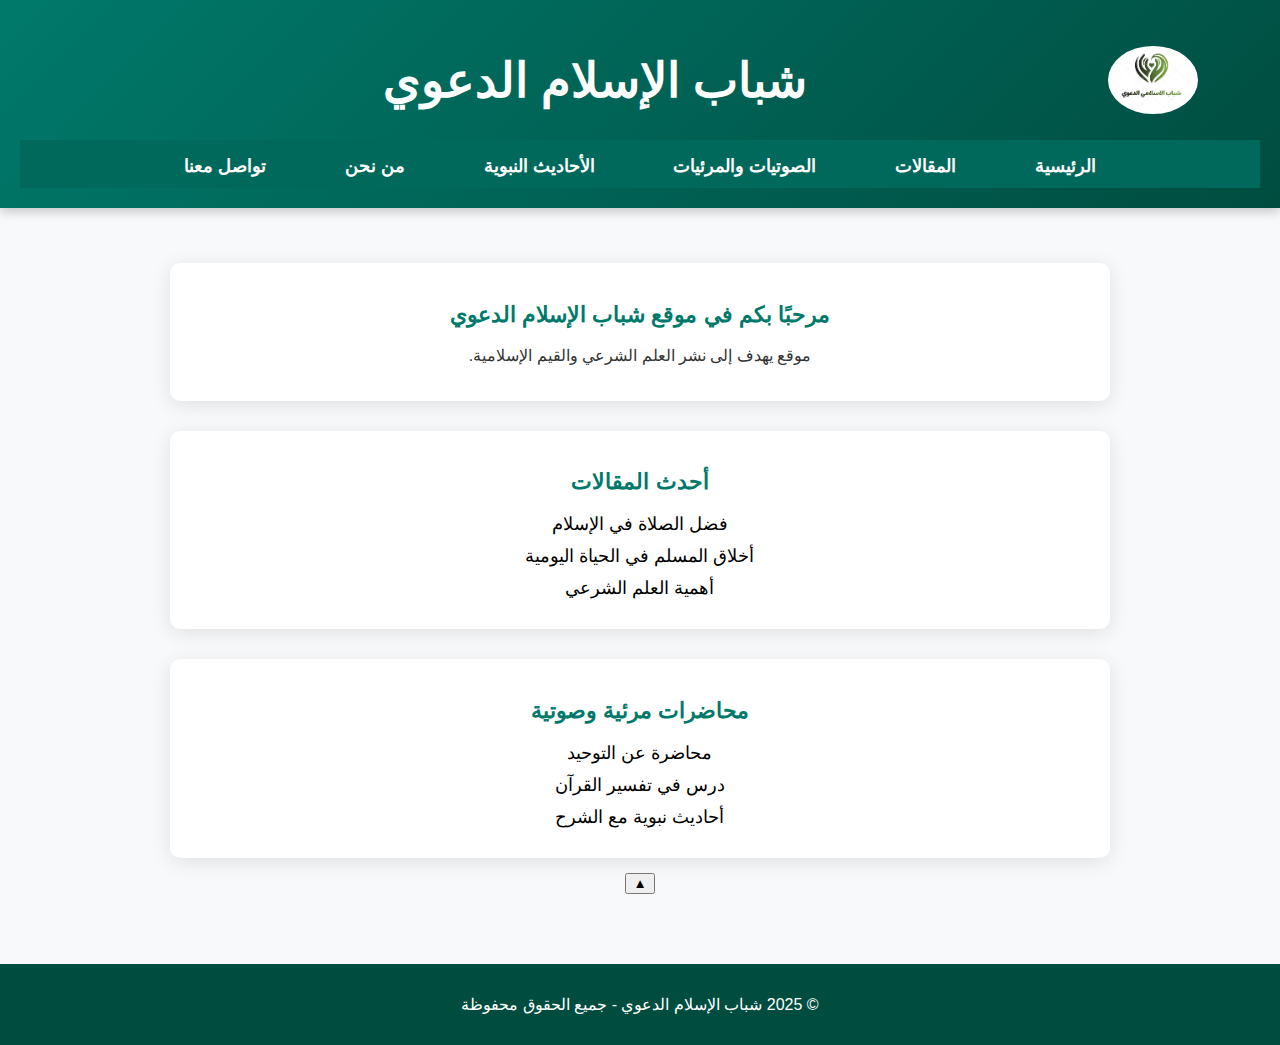
<file: index.html>
<!DOCTYPE html>
<html lang="ar">
  <head>
    <meta charset="UTF-8" />
    <meta name="viewport" content="width=device-width, initial-scale=1.0" />
    <title>شباب الإسلام الدعوي</title>
    <link rel="stylesheet" href="Css/index.css" />
  </head>
<body class="home-page">

    <header>
      <div class="header-container">
        <img src="images/logo.jpeg" alt="شباب الإسلام الدعوي" class="logo" />
        <h1>شباب الإسلام الدعوي</h1>
      </div>
      <button class="menu-toggle">☰ القائمة</button>
      <nav>
        <ul>
          <li><a href="index.html" class="active">الرئيسية</a></li>
          <li><a href="article.html">المقالات</a></li>
          <li><a href="media.html">الصوتيات والمرئيات</a></li>
          <li><a href="hadith.html">الأحاديث النبوية</a></li>
          <li><a href="about.html">من نحن</a></li>
          <li><a href="contact.html">تواصل معنا</a></li>
        </ul>
      </nav>
    </header>

    <main>
      <section>
        <h2>مرحبًا بكم في موقع شباب الإسلام الدعوي</h2>
        <p>موقع يهدف إلى نشر العلم الشرعي والقيم الإسلامية.</p>
      </section>
      <section>
        <h2>أحدث المقالات</h2>
        <ul>
          <li><a href="article.html">فضل الصلاة في الإسلام</a></li>
          <li><a href="#">أخلاق المسلم في الحياة اليومية</a></li>
          <li><a href="#">أهمية العلم الشرعي</a></li>
        </ul>
      </section>
      <section>
        <h2>محاضرات مرئية وصوتية</h2>
        <ul>
          <li><a href="#">محاضرة عن التوحيد</a></li>
          <li><a href="#">درس في تفسير القرآن</a></li>
          <li><a href="#">أحاديث نبوية مع الشرح</a></li>
        </ul>
      </section>
      <button id="scrollTopBtn">▲</button>
    </main>
    <script src="Js/index.js"></script>
    <footer>
      <p>&copy; 2025 شباب الإسلام الدعوي - جميع الحقوق محفوظة</p>
    </footer>
  </body>
</html>
</file>
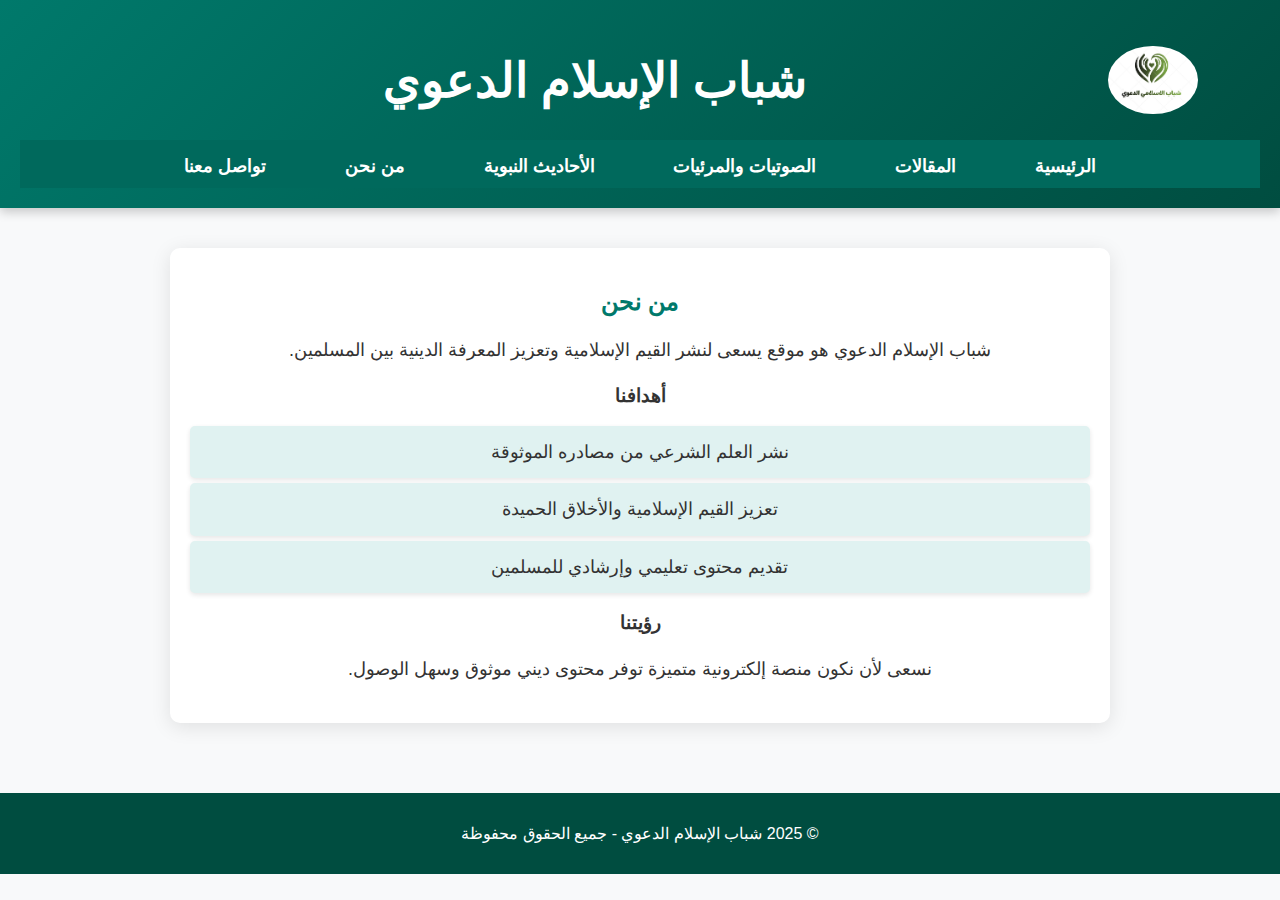
<file: about.html>
<!DOCTYPE html>
<html lang="ar">
  <head>
    <meta charset="UTF-8" />
    <meta name="viewport" content="width=device-width, initial-scale=1.0" />
    <title>من نحن - شباب الإسلام الدعوي</title>
    <link rel="stylesheet" href="Css/about.css" />
  </head>
  <body class="about-page">
    <header>
      <div class="header-container">
        <img src="images/logo.jpeg" alt="شباب الإسلام الدعوي" class="logo" />
        <h1>شباب الإسلام الدعوي</h1>
      </div>
      <button class="menu-toggle">☰ القائمة</button>

      <nav>
        <ul>
          <li><a href="index.html" class="active">الرئيسية</a></li>
          <li><a href="article.html">المقالات</a></li>
          <li><a href="media.html">الصوتيات والمرئيات</a></li>
          <li><a href="hadith.html">الأحاديث النبوية</a></li>
          <li><a href="about.html">من نحن</a></li>
          <li><a href="contact.html">تواصل معنا</a></li>
        </ul>
      </nav>
    </header>

    <main>
      <section class="content-section">
        <h2>من نحن</h2>
        <p>
          شباب الإسلام الدعوي هو موقع يسعى لنشر القيم الإسلامية وتعزيز المعرفة
          الدينية بين المسلمين.
        </p>
        <h3>أهدافنا</h3>
        <ul>
          <li>نشر العلم الشرعي من مصادره الموثوقة</li>
          <li>تعزيز القيم الإسلامية والأخلاق الحميدة</li>
          <li>تقديم محتوى تعليمي وإرشادي للمسلمين</li>
        </ul>
        <h3>رؤيتنا</h3>
        <p>
          نسعى لأن نكون منصة إلكترونية متميزة توفر محتوى ديني موثوق وسهل الوصول.
        </p>
      </section>
    </main>
    <footer>
      <p>&copy; 2025 شباب الإسلام الدعوي - جميع الحقوق محفوظة</p>
    </footer>
  </body>
</html>
</file>
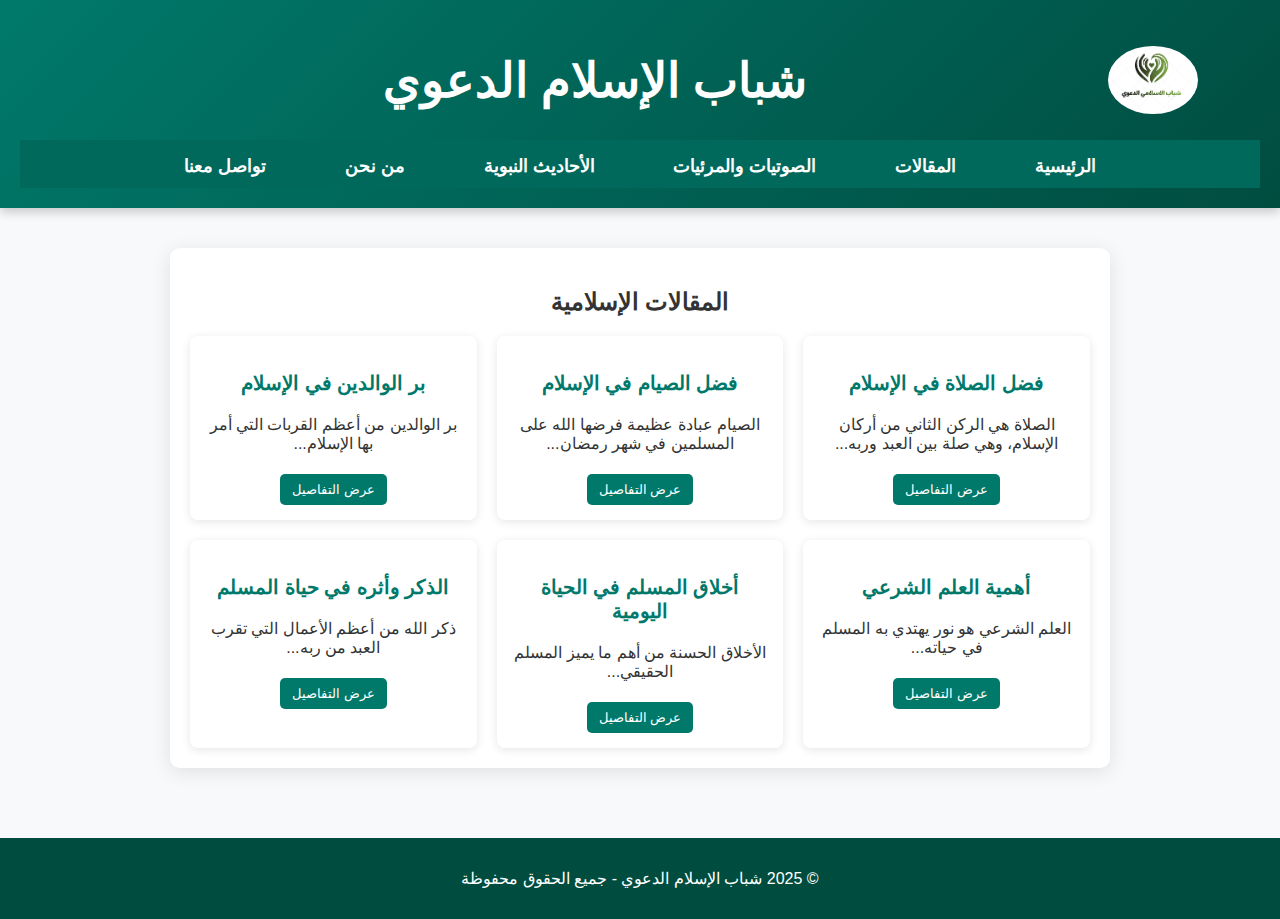
<file: article.html>
<!DOCTYPE html>
<html lang="ar">
  <head>
    <meta charset="UTF-8" />
    <meta name="viewport" content="width=device-width, initial-scale=1.0" />
    <title>المقالات - شباب الإسلام الدعوي</title>
    
    <link rel="stylesheet" href="Css/article.css" />
  </head>
  <body class="articles-page">

    <header>
      <div class="header-container">
        <img src="images/logo.jpeg" alt="شباب الإسلام الدعوي" class="logo" />
        <h1>شباب الإسلام الدعوي</h1>
      </div>
      <button class="menu-toggle">☰ القائمة</button>

      <nav>
        <ul>
          <li><a href="index.html" class="active">الرئيسية</a></li>
          <li><a href="article.html">المقالات</a></li>
          <li><a href="media.html">الصوتيات والمرئيات</a></li>
          <li><a href="hadith.html">الأحاديث النبوية</a></li>
          <li><a href="about.html">من نحن</a></li>
          <li><a href="contact.html">تواصل معنا</a></li>
        </ul>
      </nav>
    </header>

    <main>
      <section class="content-section">
        <h2>المقالات الإسلامية</h2>
        <div class="articles-grid">
            <article class="article-card">
                <h3>فضل الصلاة في الإسلام</h3>
                <p>الصلاة هي الركن الثاني من أركان الإسلام، وهي صلة بين العبد وربه...</p>
                <button class="toggle-details">عرض التفاصيل</button>
                <div class="article-details" style="display: none">
                    <p>الصلاة عماد الدين، وهي أول ما يحاسب عليه العبد يوم القيامة. وقد قال النبي ﷺ: "إن أول ما يحاسب عليه العبد يوم القيامة صلاته، فإن صلحت فقد أفلح وأنجح، وإن فسدت فقد خاب وخسر".</p>
                </div>
            </article>
    
            <article class="article-card">
                <h3>فضل الصيام في الإسلام</h3>
                <p>الصيام عبادة عظيمة فرضها الله على المسلمين في شهر رمضان...</p>
                <button class="toggle-details">عرض التفاصيل</button>
                <div class="article-details" style="display: none">
                    <p>قال رسول الله ﷺ: "من صام رمضان إيمانًا واحتسابًا غُفر له ما تقدم من ذنبه". الصيام ليس فقط الامتناع عن الطعام والشراب، بل هو تهذيب للنفس وتقوى لله.</p>
                </div>
            </article>
    
            <article class="article-card">
                <h3>بر الوالدين في الإسلام</h3>
                <p>بر الوالدين من أعظم القربات التي أمر بها الإسلام...</p>
                <button class="toggle-details">عرض التفاصيل</button>
                <div class="article-details" style="display: none">
                    <p>قال الله تعالى: (وَقَضَىٰ رَبُّكَ أَلَّا تَعۡبُدُواْ إِلَّآ إِيَّاهُ وَبِٱلۡوَٰلِدَيۡنِ إِحۡسَٰنًا) [الإسراء: 23]. بر الوالدين سبب لدخول الجنة ورضا الله.</p>
                </div>
            </article>
    
            <article class="article-card">
                <h3>أهمية العلم الشرعي</h3>
                <p>العلم الشرعي هو نور يهتدي به المسلم في حياته...</p>
                <button class="toggle-details">عرض التفاصيل</button>
                <div class="article-details" style="display: none">
                    <p>قال النبي ﷺ: "من سلك طريقًا يلتمس فيه علمًا، سهّل الله له به طريقًا إلى الجنة". طلب العلم من أعظم العبادات، وهو وسيلة لفهم الدين والعمل به.</p>
                </div>
            </article>
    
            <article class="article-card">
                <h3>أخلاق المسلم في الحياة اليومية</h3>
                <p>الأخلاق الحسنة من أهم ما يميز المسلم الحقيقي...</p>
                <button class="toggle-details">عرض التفاصيل</button>
                <div class="article-details" style="display: none">
                    <p>قال النبي ﷺ: "إنما بُعثت لأتمم مكارم الأخلاق". حسن الخلق يعكس حقيقة الإسلام ويجذب الناس إليه.</p>
                </div>
            </article>
    
            <article class="article-card">
                <h3>الذكر وأثره في حياة المسلم</h3>
                <p>ذكر الله من أعظم الأعمال التي تقرب العبد من ربه...</p>
                <button class="toggle-details">عرض التفاصيل</button>
                <div class="article-details" style="display: none">
                    <p>قال الله تعالى: (ٱلَّذِينَ ءَامَنُواْ وَتَطۡمَئِنُّ قُلُوبُهُم بِذِكۡرِ ٱللَّهِ ۗ أَلَا بِذِكۡرِ ٱللَّهِ تَطۡمَئِنُّ ٱلۡقُلُوبُ) [الرعد: 28]. الذكر سبب لحفظ القلب من الغفلة.</p>
                </div>
            </article>
        </div>
    </section>
    
    </main>
    <script src="Js/article.js"></script>
    <footer>
      <p>&copy; 2025 شباب الإسلام الدعوي - جميع الحقوق محفوظة</p>
    </footer>
  </body>
</html>
</file>
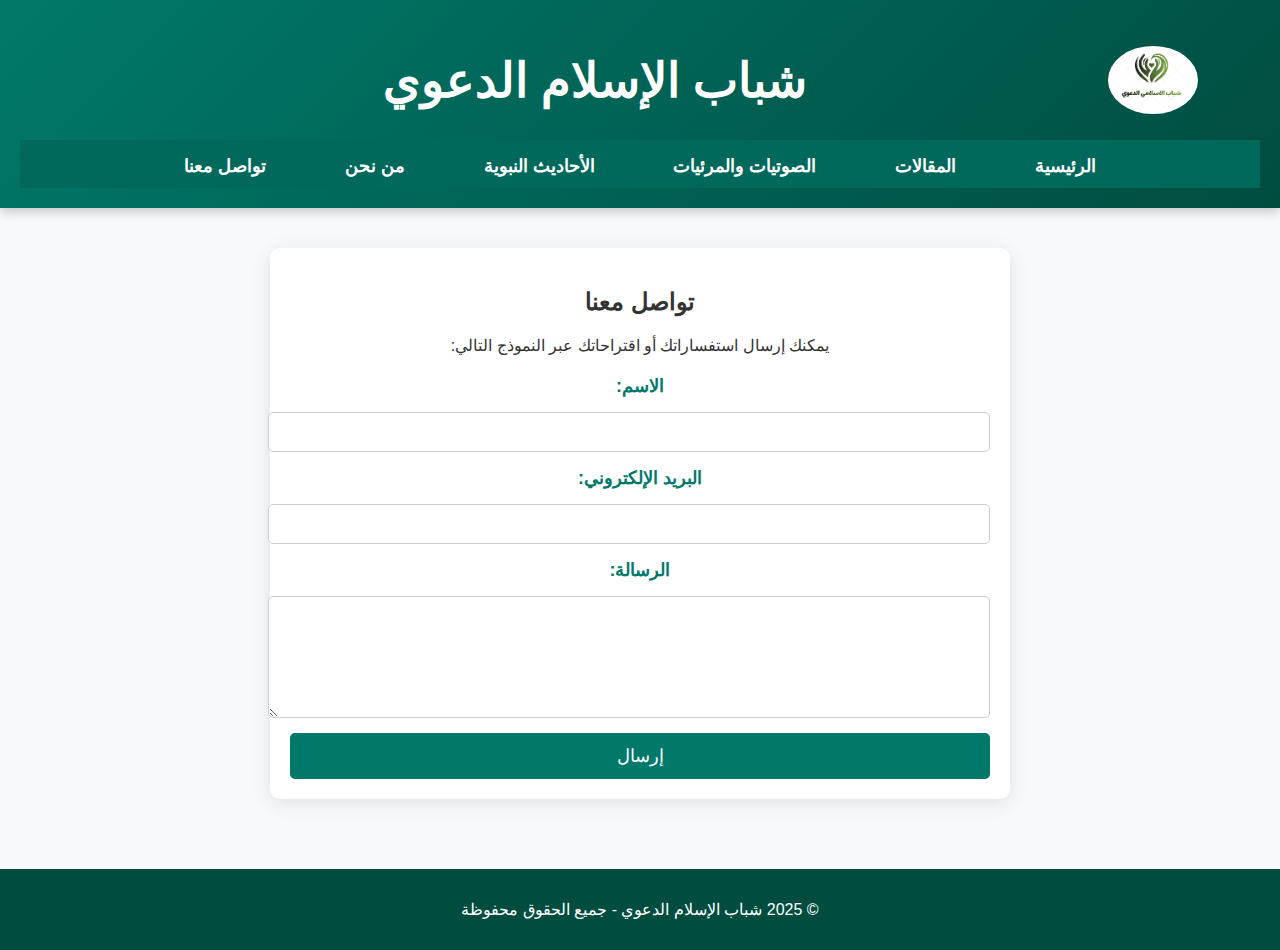
<file: contact.html>
<!DOCTYPE html>
<html lang="ar">
  <head>
    <meta charset="UTF-8" />
    <meta name="viewport" content="width=device-width, initial-scale=1.0" />
    <title>تواصل معنا - شباب الإسلام الدعوي</title>
    <link rel="stylesheet" href="Css/contact.css" />
  </head>
  <body class="contact-page">
    <header>
      <div class="header-container">
        <img src="images/logo.jpeg" alt="شباب الإسلام الدعوي" class="logo" />
        <h1>شباب الإسلام الدعوي</h1>
      </div>
      <button class="menu-toggle">☰ القائمة</button>

      <nav>
        <ul>
          <li><a href="index.html" class="active">الرئيسية</a></li>
          <li><a href="article.html">المقالات</a></li>
          <li><a href="media.html">الصوتيات والمرئيات</a></li>
          <li><a href="hadith.html">الأحاديث النبوية</a></li>
          <li><a href="about.html">من نحن</a></li>
          <li><a href="contact.html">تواصل معنا</a></li>
        </ul>
      </nav>
    </header>

    <main>
      <section class="content-section">
        <h2>تواصل معنا</h2>
        <p>يمكنك إرسال استفساراتك أو اقتراحاتك عبر النموذج التالي:</p>
        <form action="#" method="POST" class="contact-form">
          <label for="name">الاسم:</label>
          <input type="text" id="name" name="name" required />

          <label for="email">البريد الإلكتروني:</label>
          <input type="email" id="email" name="email" required />

          <label for="message">الرسالة:</label>
          <textarea id="message" name="message" rows="5" required></textarea>

          <button type="submit">إرسال</button>
        </form>
      </section>
    </main>
    <footer>
      <p>&copy; 2025 شباب الإسلام الدعوي - جميع الحقوق محفوظة</p>
    </footer>
  </body>
</html>
</file>
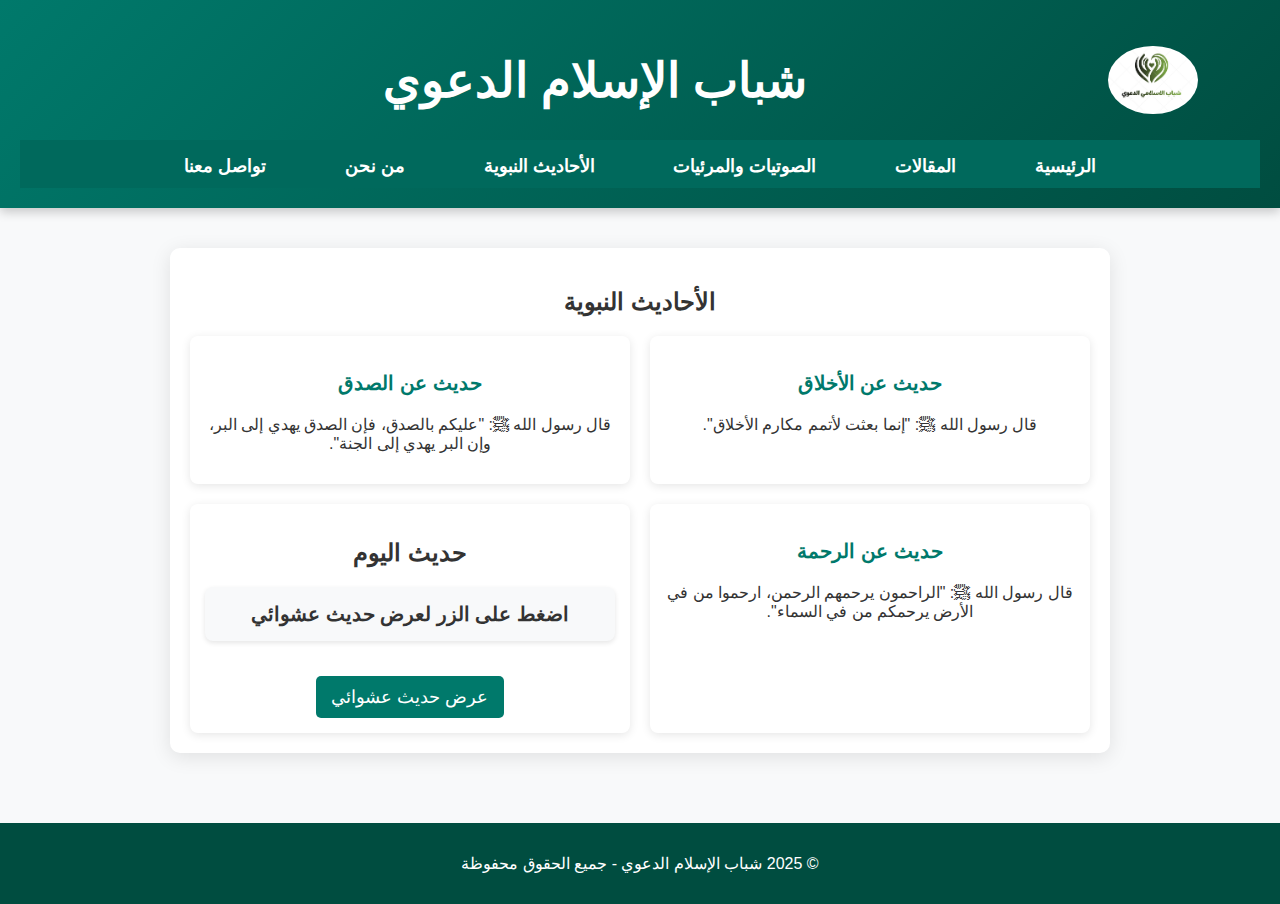
<file: hadith.html>
<!DOCTYPE html>
<html lang="ar">
  <head>
    <meta charset="UTF-8" />
    <meta name="viewport" content="width=device-width, initial-scale=1.0" />
    <title>الأحاديث النبوية - شباب الإسلام الدعوي</title>
    <link rel="stylesheet" href="Css/hadith.css" />
  </head>
  <body class="hadith-page">

    <header>
      <div class="header-container">
          <img src="images/logo.jpeg" alt="شباب الإسلام الدعوي" class="logo" />
          <h1>شباب الإسلام الدعوي</h1>
      </div>
      <button class="menu-toggle">☰ القائمة</button>

      <nav>
          <ul>
              <li><a href="index.html" class="active">الرئيسية</a></li>
              <li><a href="article.html">المقالات</a></li>
              <li><a href="media.html">الصوتيات والمرئيات</a></li>
              <li><a href="hadith.html">الأحاديث النبوية</a></li>
              <li><a href="about.html">من نحن</a></li>
              <li><a href="contact.html">تواصل معنا</a></li>
          </ul>
      </nav>
  </header>
  
    <main>
      <section class="content-section">
        <h2>الأحاديث النبوية</h2>
        <div class="hadiths-list">
          <article class="hadith-card">
            <h3>حديث عن الأخلاق</h3>
            <p>قال رسول الله ﷺ: "إنما بعثت لأتمم مكارم الأخلاق".</p>
          </article>
          <article class="hadith-card">
            <h3>حديث عن الصدق</h3>
            <p>
              قال رسول الله ﷺ: "عليكم بالصدق، فإن الصدق يهدي إلى البر، وإن البر
              يهدي إلى الجنة".
            </p>
          </article>
          <article class="hadith-card">
            <h3>حديث عن الرحمة</h3>
            <p>
              قال رسول الله ﷺ: "الراحمون يرحمهم الرحمن، ارحموا من في الأرض
              يرحمكم من في السماء".
            </p>
          </article>
          <section class="hadith-card">
            <h2>حديث اليوم</h2>
            <p id="hadith-text">اضغط على الزر لعرض حديث عشوائي</p>
            <button id="random-hadith-btn">عرض حديث عشوائي</button>
          </section>
        </div>
      </section>
    </main>
    <script src="Js/hadith.js"></script>
    <footer>
      <p>&copy; 2025 شباب الإسلام الدعوي - جميع الحقوق محفوظة</p>
    </footer>
  </body>
</html>
</file>
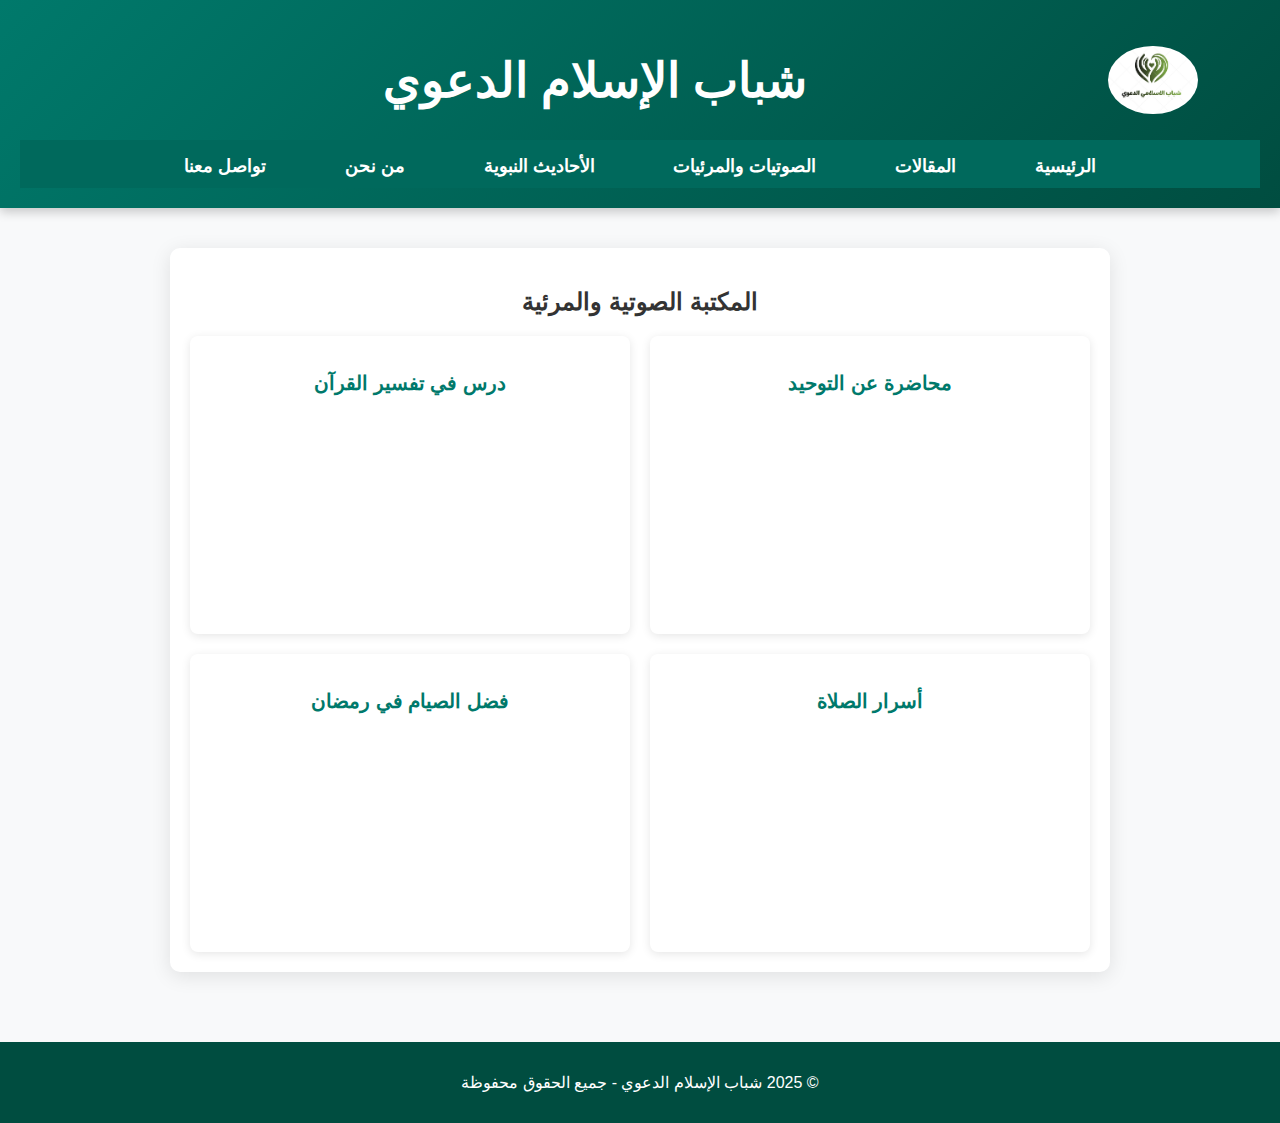
<file: media.html>
<!DOCTYPE html>
<html lang="ar">
  <head>
    <meta charset="UTF-8" />
    <meta name="viewport" content="width=device-width, initial-scale=1.0" />
    <title>الصوتيات والمرئيات - شباب الإسلام الدعوي</title>
    <link rel="stylesheet" href="Css/media.css" />
  </head>
  <body class="media-page">
    <header>
      <div class="header-container">
        <img src="images/logo.jpeg" alt="شباب الإسلام الدعوي" class="logo" />
        <h1>شباب الإسلام الدعوي</h1>
      </div>
      <button class="menu-toggle">☰ القائمة</button>

      <nav>
        <ul>
          <li><a href="index.html" class="active">الرئيسية</a></li>
          <li><a href="article.html">المقالات</a></li>
          <li><a href="media.html">الصوتيات والمرئيات</a></li>
          <li><a href="hadith.html">الأحاديث النبوية</a></li>
          <li><a href="about.html">من نحن</a></li>
          <li><a href="contact.html">تواصل معنا</a></li>
        </ul>
      </nav>
    </header>

    <main>
      <section class="content-section">
        <h2>المكتبة الصوتية والمرئية</h2>
        <div class="media-grid">
          <div class="media-card">
            <h3>محاضرة عن التوحيد</h3>
            <iframe
              width="330"
              height="200"
              src="https://www.youtube.com/embed/6zTDUaz2RAo?si=w2yUbqt4QqblS99i"
              title="YouTube video player"
              frameborder="0"
              allow="accelerometer; autoplay; clipboard-write; encrypted-media; gyroscope; picture-in-picture; web-share"
              referrerpolicy="strict-origin-when-cross-origin"
              allowfullscreen
            ></iframe>
          </div>
          <div class="media-card">
            <h3>درس في تفسير القرآن</h3>
            <iframe
              width="330"
              height="200"
              src="https://www.youtube.com/embed/oYOGxhaGJjU?si=HIgrQpwfNJABjyhF"
              title="YouTube video player"
              frameborder="0"
              allow="accelerometer; autoplay; clipboard-write; encrypted-media; gyroscope; picture-in-picture; web-share"
              referrerpolicy="strict-origin-when-cross-origin"
              allowfullscreen
            ></iframe>
          </div>
          <div class="media-card">
            <h3>أسرار الصلاة</h3>
            <iframe
              width="330"
              height="200"
              src="https://www.youtube.com/embed/vtWBaysJygE?si=bkjujTfqNICeDsfV"
              title="YouTube video player"
              frameborder="0"
              allow="accelerometer; autoplay; clipboard-write; encrypted-media; gyroscope; picture-in-picture; web-share"
              referrerpolicy="strict-origin-when-cross-origin"
              allowfullscreen
            ></iframe>
          </div>
          <div class="media-card">
            <h3>فضل الصيام في رمضان</h3>
            <iframe
              width="330"
              height="200"
              src="https://www.youtube.com/embed/jqIRarql50I?si=OQwxo6FL3mW7jo5W"
              title="YouTube video player"
              frameborder="0"
              allow="accelerometer; autoplay; clipboard-write; encrypted-media; gyroscope; picture-in-picture; web-share"
              referrerpolicy="strict-origin-when-cross-origin"
              allowfullscreen
            ></iframe>
          </div>
        </div>
      </section>
      <script src="Js/media.js"></script>
    </main>
    <footer>
      <p>&copy; 2025 شباب الإسلام الدعوي - جميع الحقوق محفوظة</p>
    </footer>
  </body>
</html>
</file>
<file: Css/index.css>
body {
  font-family: "Tajawal", sans-serif;
  margin: 0;
  padding: 0;
  background-color: #f8f9fa;
  color: #333;
  direction: rtl;
  text-align: right;
}


header {
  background: linear-gradient(135deg, #00796b, #004d40);
  color: white;
  padding: 20px;
  text-align: center;
  font-size: 24px;
  font-weight: bold;
  box-shadow: 0 4px 10px rgba(0, 0, 0, 0.2);
}

.header-container {
  display: flex;
  align-items: center;
  justify-content: space-between;
  width: 90%;
  margin: 0 auto;
}

.logo {
  width: 90px;
  height: auto;
  border-radius: 50%;
}

.header-container h1 {
  flex: 1;
  text-align: center;
}

nav {
  background: #00695c;
  text-align: center;
  padding: 10px 0;
}

nav ul {
  list-style: none;
  padding: 0;
  margin: 0;
}

nav ul li {
  display: inline;
  margin: 0 20px;
}

nav ul li a {
  color: white;
  text-decoration: none;
  font-size: 18px;
  padding: 8px 16px;
  border-radius: 10px;
  transition: all 0.3s ease-in-out, color 0.3s ease-in-out;
}


nav ul li a:hover {
  color: #b2dfdb;
  background-color: #09201e;
  padding: 8px 16px;
  border-radius: 10px;
  box-shadow: 0 2px 10px rgba(0, 0, 0, 0.2);
  transform: scale(1.05);
}


main {
  padding: 40px;
  display: flex;
  flex-direction: column;
  align-items: center;
}

section {
  background: white;
  padding: 20px;
  margin: 15px 0;
  border-radius: 10px;
  box-shadow: 0 4px 20px rgba(0, 0, 0, 0.1);
  width: 80%;
  max-width: 900px;
  text-align: center;
}
main > section > ul {
  list-style: none; 
  padding: 0; 
  margin: 0; 
}

main > section > ul > li > a {
  text-decoration: none;
  color: black;
  font-size: 18px;
  
}
main > section > ul > li  {
margin: 10px;
  
}
h2 {
  color: #00796b;
  font-size: 22px;
}

footer {
  background: #004d40;
  color: white;
  text-align: center;
  padding: 15px 0;
  font-size: 16px;
  margin-top: 30px;
}
.logo {
  width: 90px; 
  height: auto;
  border-radius: 50%; 
  display: flex;
}

@media (max-width: 768px) {
  .header-container {
      flex-direction: column;
      text-align: center;
  }

  .logo {
      width: 70px;
  }

  .header-container h1 {
      font-size: 20px;
  }

  nav ul {
      display: flex;
      flex-direction: column;
      padding: 10px 0;
  }

  nav ul li {
      margin: 10px 0;
  }
}


@media (max-width: 768px) {
  section {
      width: 95%;
      margin: 10px auto;
  }

  h2 {
      font-size: 22px;
      text-align: center;
  }

  p {
      font-size: 16px;
      text-align: justify;
  }

  button {
      padding: 8px 12px;
      font-size: 16px;
  }
}


.menu-toggle {
  display: none;
  background-color: #00796b;
  color: white;
  font-size: 18px;
  padding: 10px;
  border: none;
  cursor: pointer;
  width: 100%;
  
}

@media (max-width: 600px) {
  .menu-toggle {
      display: block;
  }

  nav ul {
      display: none;
      flex-direction: column;
      background: #00695c;
      padding: 10px;
  }

  nav ul.active {
      display: flex;
  }
}
</file>
<file: Css/about.css>
body {
  font-family: "Tajawal", sans-serif;
  margin: 0;
  padding: 0;
  background-color: #f8f9fa;
  color: #333;
  direction: rtl;
  text-align: right;
}

header {
  background: linear-gradient(135deg, #00796b, #004d40);
  color: white;
  padding: 20px;
  text-align: center;
  font-size: 24px;
  font-weight: bold;
  box-shadow: 0 4px 10px rgba(0, 0, 0, 0.2);
}

.header-container {
  display: flex;
  align-items: center;
  justify-content: space-between;
  width: 90%;
  margin: 0 auto;
}

.logo {
  width: 90px;
  height: auto;
  border-radius: 50%;
}

.header-container h1 {
  flex: 1;
  text-align: center;
}

nav {
  background: #00695c;
  text-align: center;
  padding: 10px 0;
}

nav ul {
  list-style: none;
  padding: 0;
  margin: 0;
}

nav ul li {
  display: inline;
  margin: 0 20px;
}

nav ul li a {
  color: white;
  text-decoration: none;
  font-size: 18px;
  padding: 8px 16px;
  border-radius: 10px;
  transition: all 0.3s ease-in-out, color 0.3s ease-in-out;
}


nav ul li a:hover {
  color: #b2dfdb;
  background-color: #09201e;
  padding: 8px 16px;
  border-radius: 10px;
  box-shadow: 0 2px 10px rgba(0, 0, 0, 0.2);
  transform: scale(1.05);
}

main {
  padding: 40px;
  display: flex;
  flex-direction: column;
  align-items: center;
}

.content-section {
  width: 80%;
  max-width: 900px;
  background: white;
  padding: 20px;
  border-radius: 10px;
  box-shadow: 0 4px 20px rgba(0, 0, 0, 0.1);
  text-align: center;
}

.content-section h2 {
  color: #00796b;
  font-size: 24px;
  margin-bottom: 15px;
}

.content-section p,
.content-section ul {
  font-size: 18px;
  line-height: 1.8;
}

.content-section ul {
  list-style: none;
  padding: 0;
}

.content-section ul li {
  background: #e0f2f1;
  padding: 10px;
  margin: 5px 0;
  border-radius: 5px;
  box-shadow: 0 2px 5px rgba(0, 0, 0, 0.1);
}

footer {
  background: #004d40;
  color: white;
  text-align: center;
  padding: 15px 0;
  font-size: 16px;
  margin-top: 30px;
}

@media (max-width: 768px) {
  .header-container {
    flex-direction: column;
    text-align: center;
  }

  .logo {
    width: 70px;
  }

  .header-container h1 {
    font-size: 20px;
  }

  nav ul {
    display: flex;
    flex-direction: column;
    padding: 10px 0;
  }

  nav ul li {
    margin: 10px 0;
  }
}


@media (max-width: 768px) {
  section {
    width: 95%;
    margin: 10px auto;
  }

  h2 {
    font-size: 22px;
    text-align: center;
  }

  p {
    font-size: 16px;
    text-align: justify;
  }

  button {
    padding: 8px 12px;
    font-size: 16px;
  }
}


.menu-toggle {
  display: none;
  background-color: #00796b;
  color: white;
  font-size: 18px;
  padding: 10px;
  border: none;
  cursor: pointer;
  width: 100%;
}

@media (max-width: 600px) {
  .menu-toggle {
    display: block;
  }

  nav ul {
    display: none;
    flex-direction: column;
    background: #00695c;
    padding: 10px;
  }

  nav ul.active {
    display: flex;
  }
}
</file>
<file: Css/article.css>
body {
  font-family: "Tajawal", sans-serif;
  margin: 0;
  padding: 0;
  background-color: #f8f9fa;
  color: #333;
  direction: rtl;
  text-align: right;
}
header {
  background: linear-gradient(135deg, #00796b, #004d40);
  color: white;
  padding: 20px;
  text-align: center;
  font-size: 24px;
  font-weight: bold;
  box-shadow: 0 4px 10px rgba(0, 0, 0, 0.2);
}

.header-container {
  display: flex;
  align-items: center;
  justify-content: space-between;
  width: 90%;
  margin: 0 auto;
}

.logo {
  width: 90px;
  height: auto;
  border-radius: 50%;
}

.header-container h1 {
  flex: 1;
  text-align: center;
}

nav {
  background: #00695c;
  text-align: center;
  padding: 10px 0;
}

nav ul {
  list-style: none;
  padding: 0;
  margin: 0;
}

nav ul li {
  display: inline;
  margin: 0 20px;
}

nav ul li a {
  color: white;
  text-decoration: none;
  font-size: 18px;
  padding: 8px 16px;
  border-radius: 10px;
  transition: all 0.3s ease-in-out, color 0.3s ease-in-out;
}


nav ul li a:hover {
  color: #b2dfdb;
  background-color: #09201e;
  padding: 8px 16px;
  border-radius: 10px;
  box-shadow: 0 2px 10px rgba(0, 0, 0, 0.2);
  transform: scale(1.05);
}

main {
  padding: 40px;
  display: flex;
  flex-direction: column;
  align-items: center;
}

.content-section {
  width: 80%;
  max-width: 900px;
  background: white;
  padding: 20px;
  border-radius: 10px;
  box-shadow: 0 4px 20px rgba(0, 0, 0, 0.1);
  text-align: center;
}

.articles-grid {
  display: grid;
  grid-template-columns: repeat(auto-fit, minmax(250px, 1fr));
  gap: 20px;
  margin-top: 20px;
}

.article-card {
  background: #ffffff;
  padding: 15px;
  border-radius: 8px;
  box-shadow: 0 2px 10px rgba(0, 0, 0, 0.1);
  transition: transform 0.3s ease;
}

.article-card:hover {
  transform: translateY(-5px);
}

.article-card h3 {
  color: #00796b;
  font-size: 20px;
}

.read-more {
  display: inline-block;
  margin-top: 10px;
  padding: 8px 15px;
  background: #00796b;
  color: white;
  border-radius: 5px;
  text-decoration: none;
  transition: all 0.3s ease;
}

.read-more:hover {
  background: #004d40;
}

footer {
  background: #004d40;
  color: white;
  text-align: center;
  padding: 15px 0;
  font-size: 16px;
  margin-top: 30px;
}
.article-details {
  background-color: #f8f9fa;
  padding: 10px;
  border-radius: 5px;
  margin-top: 10px;
  display: none;
}

.toggle-details {
  background-color: #00796b;
  color: white;
  border: none;
  padding: 8px 12px;
  margin-top: 5px;
  cursor: pointer;
  border-radius: 5px;
  transition: all 0.3s ease;
}

.toggle-details:hover {
  background-color: #004d40;
}/* ✅ تحسين الهيدر في الشاشات الصغيرة */
@media (max-width: 768px) {
  .header-container {
      flex-direction: column;
      text-align: center;
  }

  .logo {
      width: 70px;
  }

  .header-container h1 {
      font-size: 20px;
  }

  nav ul {
      display: flex;
      flex-direction: column;
      padding: 10px 0;
  }

  nav ul li {
      margin: 10px 0;
  }
}


@media (max-width: 768px) {
  section {
      width: 95%;
      margin: 10px auto;
  }

  h2 {
      font-size: 22px;
      text-align: center;
  }

  p {
      font-size: 16px;
      text-align: justify;
  }

  button {
      padding: 8px 12px;
      font-size: 16px;
  }
}


.menu-toggle {
  display: none;
  background-color: #00796b;
  color: white;
  font-size: 18px;
  padding: 10px;
  border: none;
  cursor: pointer;
  width: 100%;
}

@media (max-width: 600px) {
  .menu-toggle {
      display: block;
  }

  nav ul {
      display: none;
      flex-direction: column;
      background: #00695c;
      padding: 10px;
  }

  nav ul.active {
      display: flex;
  }
}
</file>
<file: Css/contact.css>
body {
  font-family: "Tajawal", sans-serif;
  margin: 0;
  padding: 0;
  background-color: #f8f9fa;
  color: #333;
  direction: rtl;
  text-align: right;
}

header {
  background: linear-gradient(135deg, #00796b, #004d40);
  color: white;
  padding: 20px;
  text-align: center;
  font-size: 24px;
  font-weight: bold;
  box-shadow: 0 4px 10px rgba(0, 0, 0, 0.2);
}

.header-container {
  display: flex;
  align-items: center;
  justify-content: space-between;
  width: 90%;
  margin: 0 auto;
}

.logo {
  width: 90px;
  height: auto;
  border-radius: 50%;
}

.header-container h1 {
  flex: 1;
  text-align: center;
}

nav {
  background: #00695c;
  text-align: center;
  padding: 10px 0;
}

nav ul {
  list-style: none;
  padding: 0;
  margin: 0;
}

nav ul li {
  display: inline;
  margin: 0 20px;
}

nav ul li a {
  color: white;
  text-decoration: none;
  font-size: 18px;
  padding: 8px 16px;
  border-radius: 10px;
  transition: all 0.3s ease-in-out, color 0.3s ease-in-out;
}


nav ul li a:hover {
  color: #b2dfdb;
  background-color: #09201e;
  padding: 8px 16px;
  border-radius: 10px;
  box-shadow: 0 2px 10px rgba(0, 0, 0, 0.2);
  transform: scale(1.05);
}


main {
  padding: 40px;
  display: flex;
  flex-direction: column;
  align-items: center;
}

.content-section {
  width: 80%;
  max-width: 700px;
  background: white;
  padding: 20px;
  border-radius: 10px;
  box-shadow: 0 4px 20px rgba(0, 0, 0, 0.1);
  text-align: center;
}

.contact-form {
  display: flex;
  flex-direction: column;
  gap: 15px;
  margin-top: 20px;
}

.contact-form label {
  font-size: 18px;
  font-weight: bold;
  color: #00796b;
}

.contact-form input,
.contact-form textarea {
  width: 100%;
  padding: 10px;
  border: 1px solid #ccc;
  border-radius: 5px;
  font-size: 16px;
}

.contact-form textarea {
  resize: vertical;
  min-height: 100px;
}

.contact-form button {
  background: #00796b;
  color: white;
  border: none;
  padding: 12px;
  font-size: 18px;
  border-radius: 5px;
  cursor: pointer;
  transition: all 0.3s ease;
}

.contact-form button:hover {
  background: #004d40;
}

footer {
  background: #004d40;
  color: white;
  text-align: center;
  padding: 15px 0;
  font-size: 16px;
  margin-top: 30px;
}

@media (max-width: 768px) {
  .header-container {
      flex-direction: column;
      text-align: center;
  }

  .logo {
      width: 70px;
  }

  .header-container h1 {
      font-size: 20px;
  }

  nav ul {
      display: flex;
      flex-direction: column;
      padding: 10px 0;
  }

  nav ul li {
      margin: 10px 0;
  }
}


@media (max-width: 768px) {
  section {
      width: 95%;
      margin: 10px auto;
  }

  h2 {
      font-size: 22px;
      text-align: center;
  }

  p {
      font-size: 16px;
      text-align: justify;
  }

  button {
      padding: 8px 12px;
      font-size: 16px;
  }
}


.menu-toggle {
  display: none;
  background-color: #00796b;
  color: white;
  font-size: 18px;
  padding: 10px;
  border: none;
  cursor: pointer;
  width: 100%;
}

@media (max-width: 600px) {
  .menu-toggle {
      display: block;
  }

  nav ul {
      display: none;
      flex-direction: column;
      background: #00695c;
      padding: 10px;
  }

  nav ul.active {
      display: flex;
  }
}
</file>
<file: Css/hadith.css>
body {
  font-family: "Tajawal", sans-serif;
  margin: 0;
  padding: 0;
  background-color: #f8f9fa;
  color: #333;
  direction: rtl;
  text-align: right;
}

header {
  background: linear-gradient(135deg, #00796b, #004d40);
  color: white;
  padding: 20px;
  text-align: center;
  font-size: 24px;
  font-weight: bold;
  box-shadow: 0 4px 10px rgba(0, 0, 0, 0.2);
}

.header-container {
  display: flex;
  align-items: center;
  justify-content: space-between;
  width: 90%;
  margin: 0 auto;
}

.logo {
  width: 90px;
  height: auto;
  border-radius: 50%;
}

.header-container h1 {
  flex: 1;
  text-align: center;
}

nav {
  background: #00695c;
  text-align: center;
  padding: 10px 0;
}

nav ul {
  list-style: none;
  padding: 0;
  margin: 0;
}

nav ul li {
  display: inline;
  margin: 0 20px;
}

nav ul li a {
  color: white;
  text-decoration: none;
  font-size: 18px;
  padding: 8px 16px;
  border-radius: 10px;
  transition: all 0.3s ease-in-out, color 0.3s ease-in-out;
}


nav ul li a:hover {
  color: #b2dfdb;
  background-color: #09201e;
  padding: 8px 16px;
  border-radius: 10px;
  box-shadow: 0 2px 10px rgba(0, 0, 0, 0.2);
  transform: scale(1.05);
}


main {
  padding: 40px;
  display: flex;
  flex-direction: column;
  align-items: center;
}

.content-section {
  width: 80%;
  max-width: 900px;
  background: white;
  padding: 20px;
  border-radius: 10px;
  box-shadow: 0 4px 20px rgba(0, 0, 0, 0.1);
  text-align: center;
}

.hadiths-list {
  display: grid;
  grid-template-columns: repeat(auto-fit, minmax(300px, 1fr));
  gap: 20px;
  margin-top: 20px;
}

.hadith-card {
  background: #ffffff;
  padding: 15px;
  border-radius: 8px;
  box-shadow: 0 2px 10px rgba(0, 0, 0, 0.1);
  transition: transform 0.3s ease;
  text-align: center;
}

.hadith-card:hover {
  transform: translateY(-5px);
  background-color: #e0f2f1;
}

.hadith-card h3 {
  color: #00796b;
  font-size: 20px;
}

footer {
  background: #004d40;
  color: white;
  text-align: center;
  padding: 15px 0;
  font-size: 16px;
  margin-top: 30px;
}
#random-hadith-btn {
  background-color: #00796b;
  color: white;
  border: none;
  padding: 10px 15px;
  font-size: 18px;
  border-radius: 5px;
  cursor: pointer;
  transition: all 0.3s ease;
  margin-top: 15px;
}

#random-hadith-btn:hover {
  background-color: #004d40;
}

#hadith-text {
  font-size: 20px;
  font-weight: bold;
  color: #333;
  background: #f8f9fa;
  padding: 15px;
  border-radius: 8px;
  box-shadow: 0 2px 5px rgba(0, 0, 0, 0.1);
  text-align: center;
  margin-top: 10px;
}

@media (max-width: 768px) {
  .header-container {
      flex-direction: column;
      text-align: center;
  }

  .logo {
      width: 70px;
  }

  .header-container h1 {
      font-size: 20px;
  }

  nav ul {
      display: flex;
      flex-direction: column;
      padding: 10px 0;
  }

  nav ul li {
      margin: 10px 0;
  }
}


@media (max-width: 768px) {
  section {
      width: 95%;
      margin: 10px auto;
  }

  h2 {
      font-size: 22px;
      text-align: center;
  }

  p {
      font-size: 16px;
      text-align: justify;
  }

  button {
      padding: 8px 12px;
      font-size: 16px;
  }
}


.menu-toggle {
  display: none;
  background-color: #00796b;
  color: white;
  font-size: 18px;
  padding: 10px;
  border: none;
  cursor: pointer;
  width: 100%;
}

@media (max-width: 600px) {
  .menu-toggle {
      display: block;
  }

  nav ul {
      display: none;
      flex-direction: column;
      background: #00695c;
      padding: 10px;
  }

  nav ul.active {
      display: flex;
  }
}
</file>
<file: Css/media.css>
body {
  font-family: "Tajawal", sans-serif;
  margin: 0;
  padding: 0;
  background-color: #f8f9fa;
  color: #333;
  direction: rtl;
  text-align: right;
}

header {
  background: linear-gradient(135deg, #00796b, #004d40);
  color: white;
  padding: 20px;
  text-align: center;
  font-size: 24px;
  font-weight: bold;
  box-shadow: 0 4px 10px rgba(0, 0, 0, 0.2);
}

.header-container {
  display: flex;
  align-items: center;
  justify-content: space-between;
  width: 90%;
  margin: 0 auto;
}

.logo {
  width: 90px;
  height: auto;
  border-radius: 50%;
}

.header-container h1 {
  flex: 1;
  text-align: center;
}

nav {
  background: #00695c;
  text-align: center;
  padding: 10px 0;
}

nav ul {
  list-style: none;
  padding: 0;
  margin: 0;
}

nav ul li {
  display: inline;
  margin: 0 20px;
}

nav ul li a {
  color: white;
  text-decoration: none;
  font-size: 18px;
  padding: 8px 16px;
  border-radius: 10px;
  transition: all 0.3s ease-in-out, color 0.3s ease-in-out;
}


nav ul li a:hover {
  color: #b2dfdb;
  background-color: #09201e;
  padding: 8px 16px;
  border-radius: 10px;
  box-shadow: 0 2px 10px rgba(0, 0, 0, 0.2);
  transform: scale(1.05);
}

main {
  padding: 40px;
  display: flex;
  flex-direction: column;
  align-items: center;
}

.content-section {
  width: 80%;
  max-width: 900px;
  background: white;
  padding: 20px;
  border-radius: 10px;
  box-shadow: 0 4px 20px rgba(0, 0, 0, 0.1);
  text-align: center;
}

.media-grid {
  display: grid;
  grid-template-columns: repeat(auto-fit, minmax(300px, 1fr));
  gap: 20px;
  margin-top: 20px;
}

.media-card {
  background: #ffffff;
  padding: 15px;
  border-radius: 8px;
  box-shadow: 0 2px 10px rgba(0, 0, 0, 0.1);
  transition: transform 0.3s ease;
  text-align: center;
}

.media-card:hover {
  transform: translateY(-5px);
}

.media-card h3 {
  color: #00796b;
  font-size: 20px;
}

audio,
video {
  width: 100%;
  border-radius: 5px;
  margin-top: 10px;
}

footer {
  background: #004d40;
  color: white;
  text-align: center;
  padding: 15px 0;
  font-size: 16px;
  margin-top: 30px;
}

@media (max-width: 768px) {
  .header-container {
    flex-direction: column;
    text-align: center;
  }

  .logo {
    width: 70px;
  }

  .header-container h1 {
    font-size: 20px;
  }

  nav ul {
    display: flex;
    flex-direction: column;
    padding: 10px 0;
  }

  nav ul li {
    margin: 10px 0;
  }
}


@media (max-width: 768px) {
  section {
    width: 95%;
    margin: 10px auto;
  }

  h2 {
    font-size: 22px;
    text-align: center;
  }

  p {
    font-size: 16px;
    text-align: justify;
  }

  button {
    padding: 8px 12px;
    font-size: 16px;
  }
}


.menu-toggle {
  display: none;
  background-color: #00796b;
  color: white;
  font-size: 18px;
  padding: 10px;
  border: none;
  cursor: pointer;
  width: 100%;
}

@media (max-width: 600px) {
  .menu-toggle {
    display: block;
  }

  nav ul {
    display: none;
    flex-direction: column;
    background: #00695c;
    padding: 10px;
  }

  nav ul.active {
    display: flex;
  }
}
</file>
